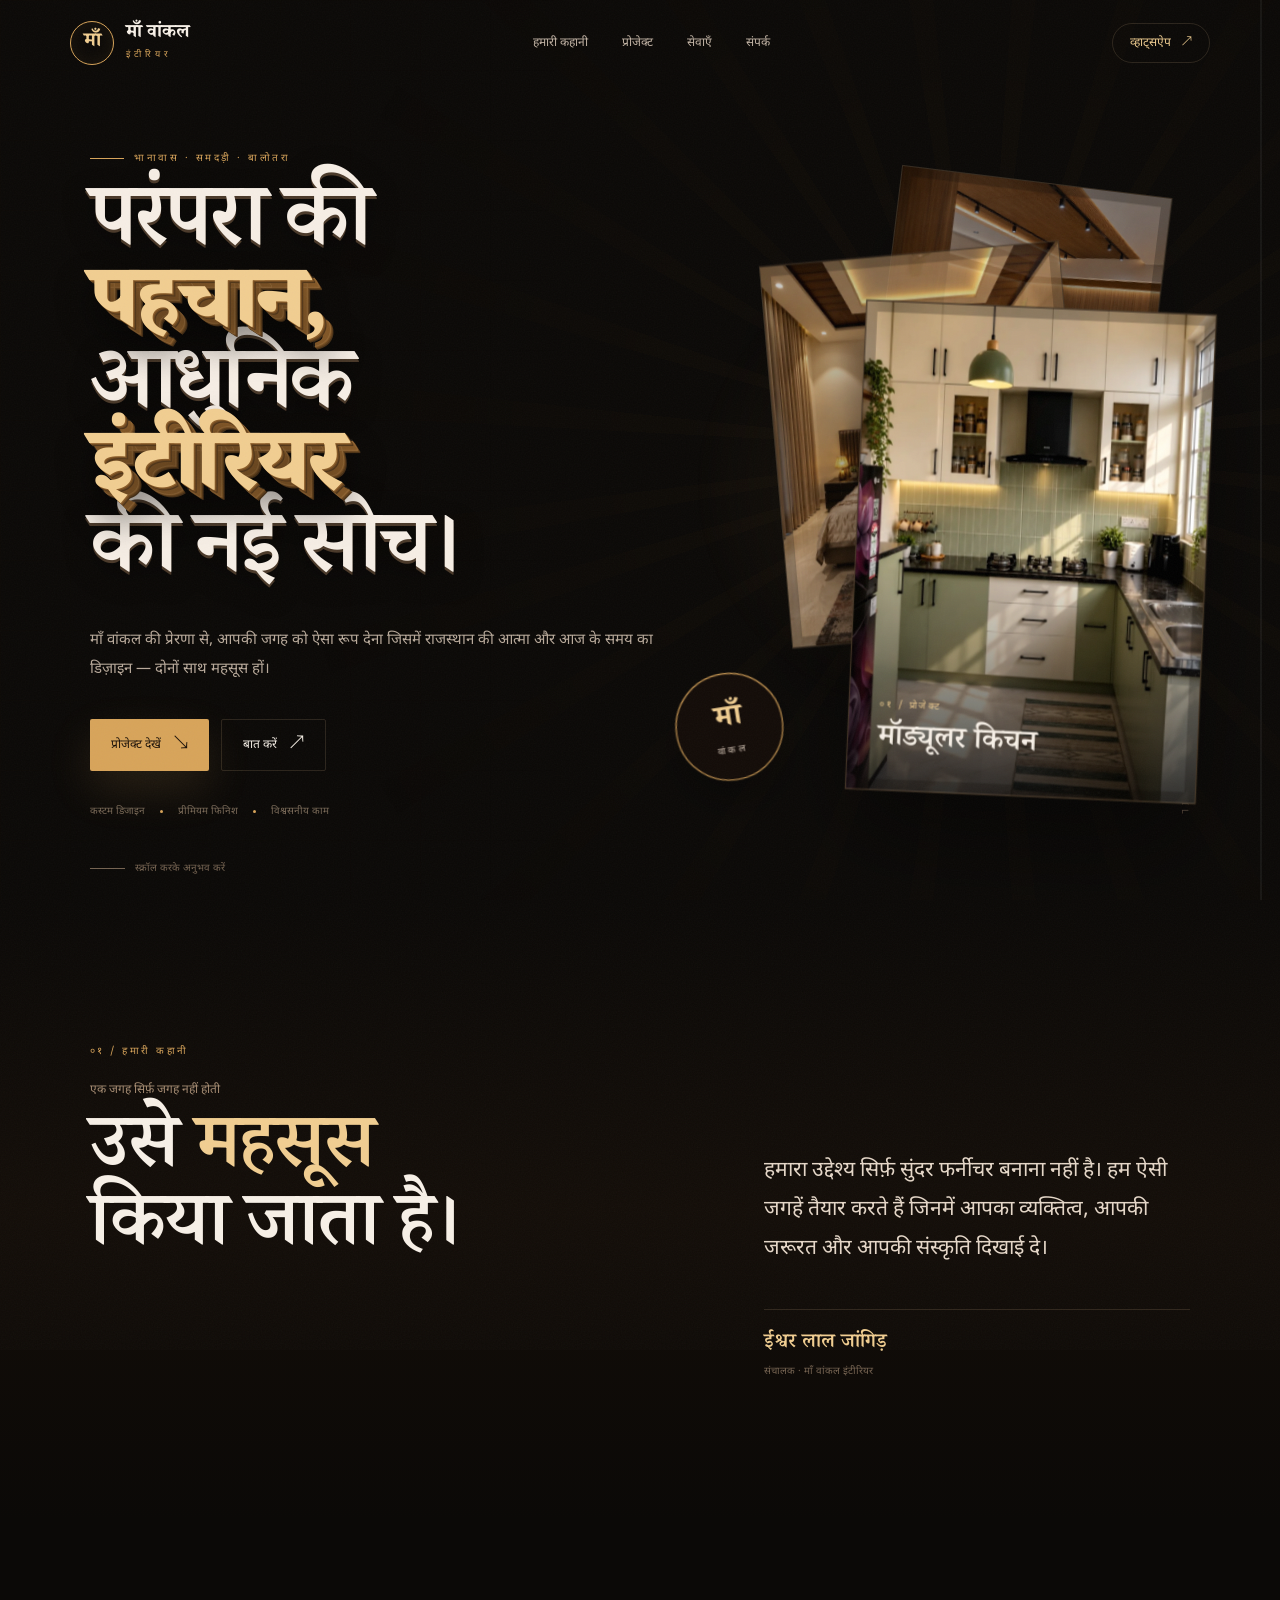
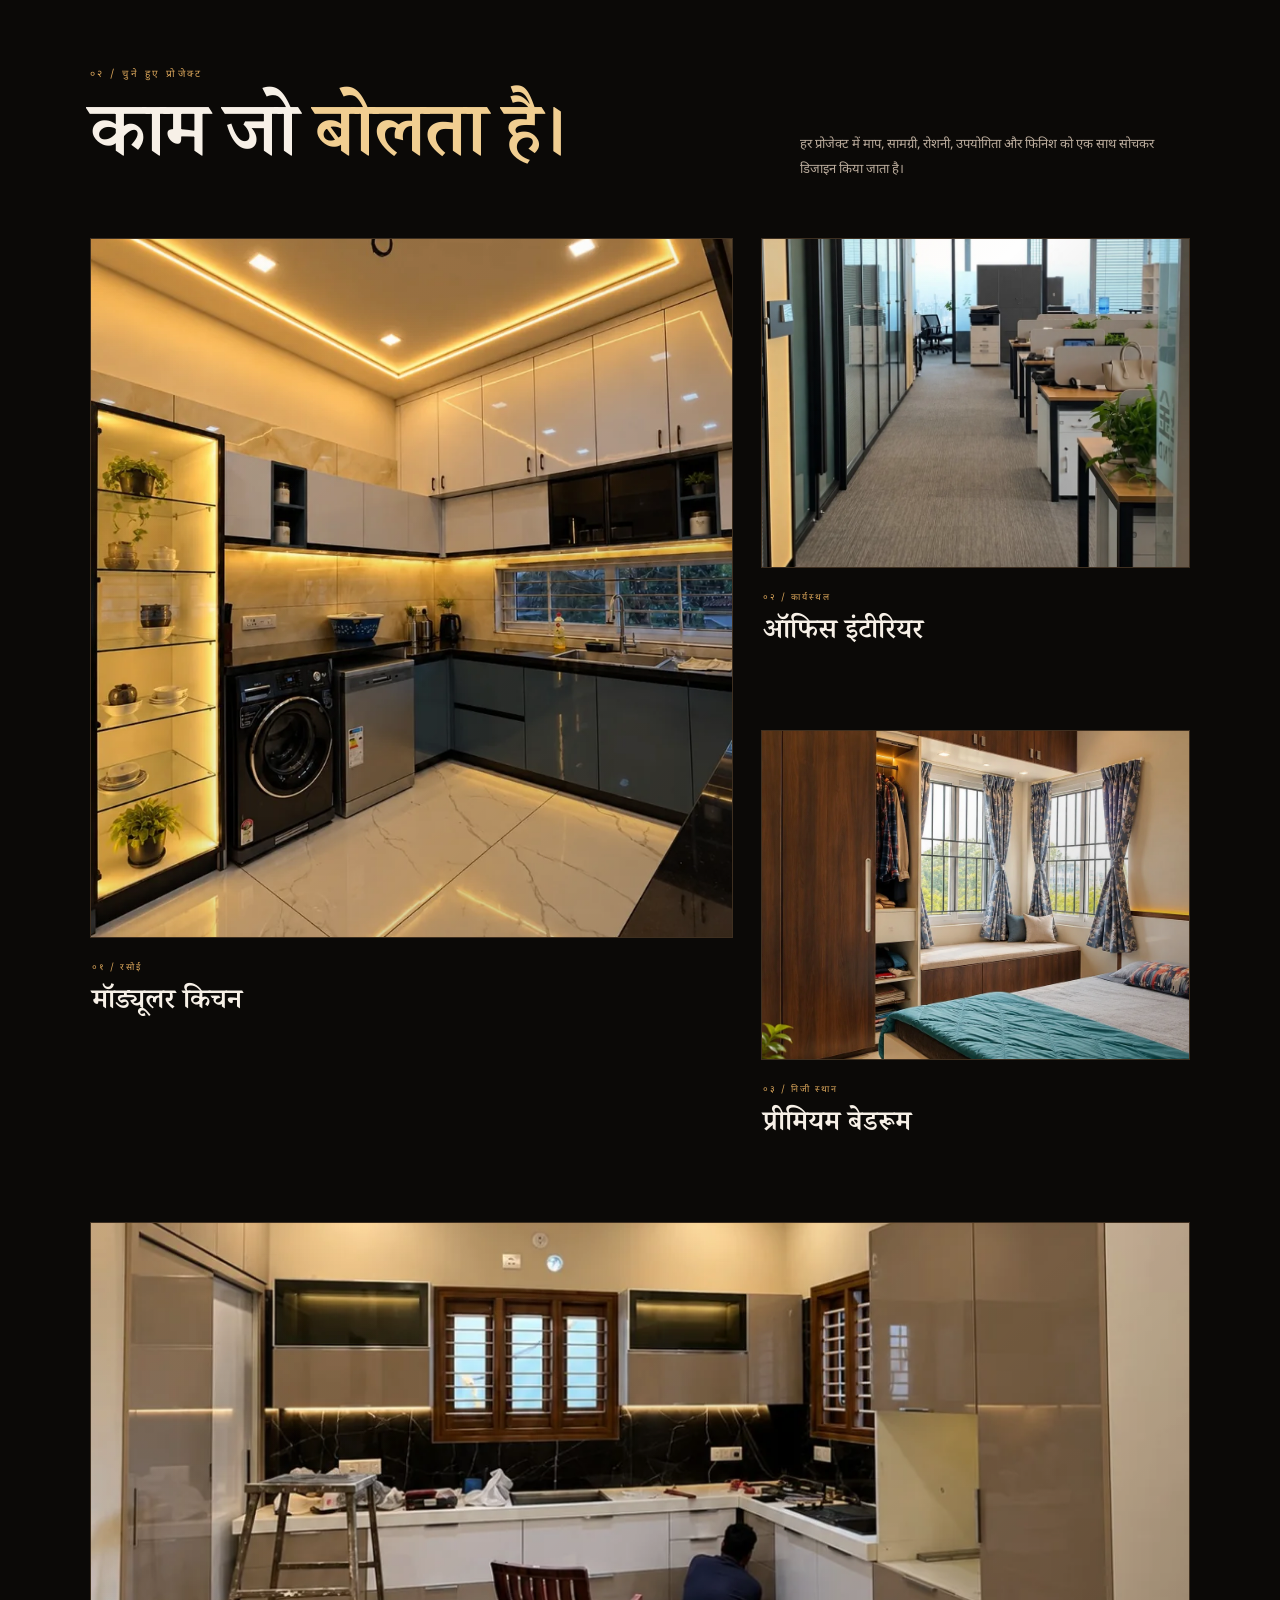
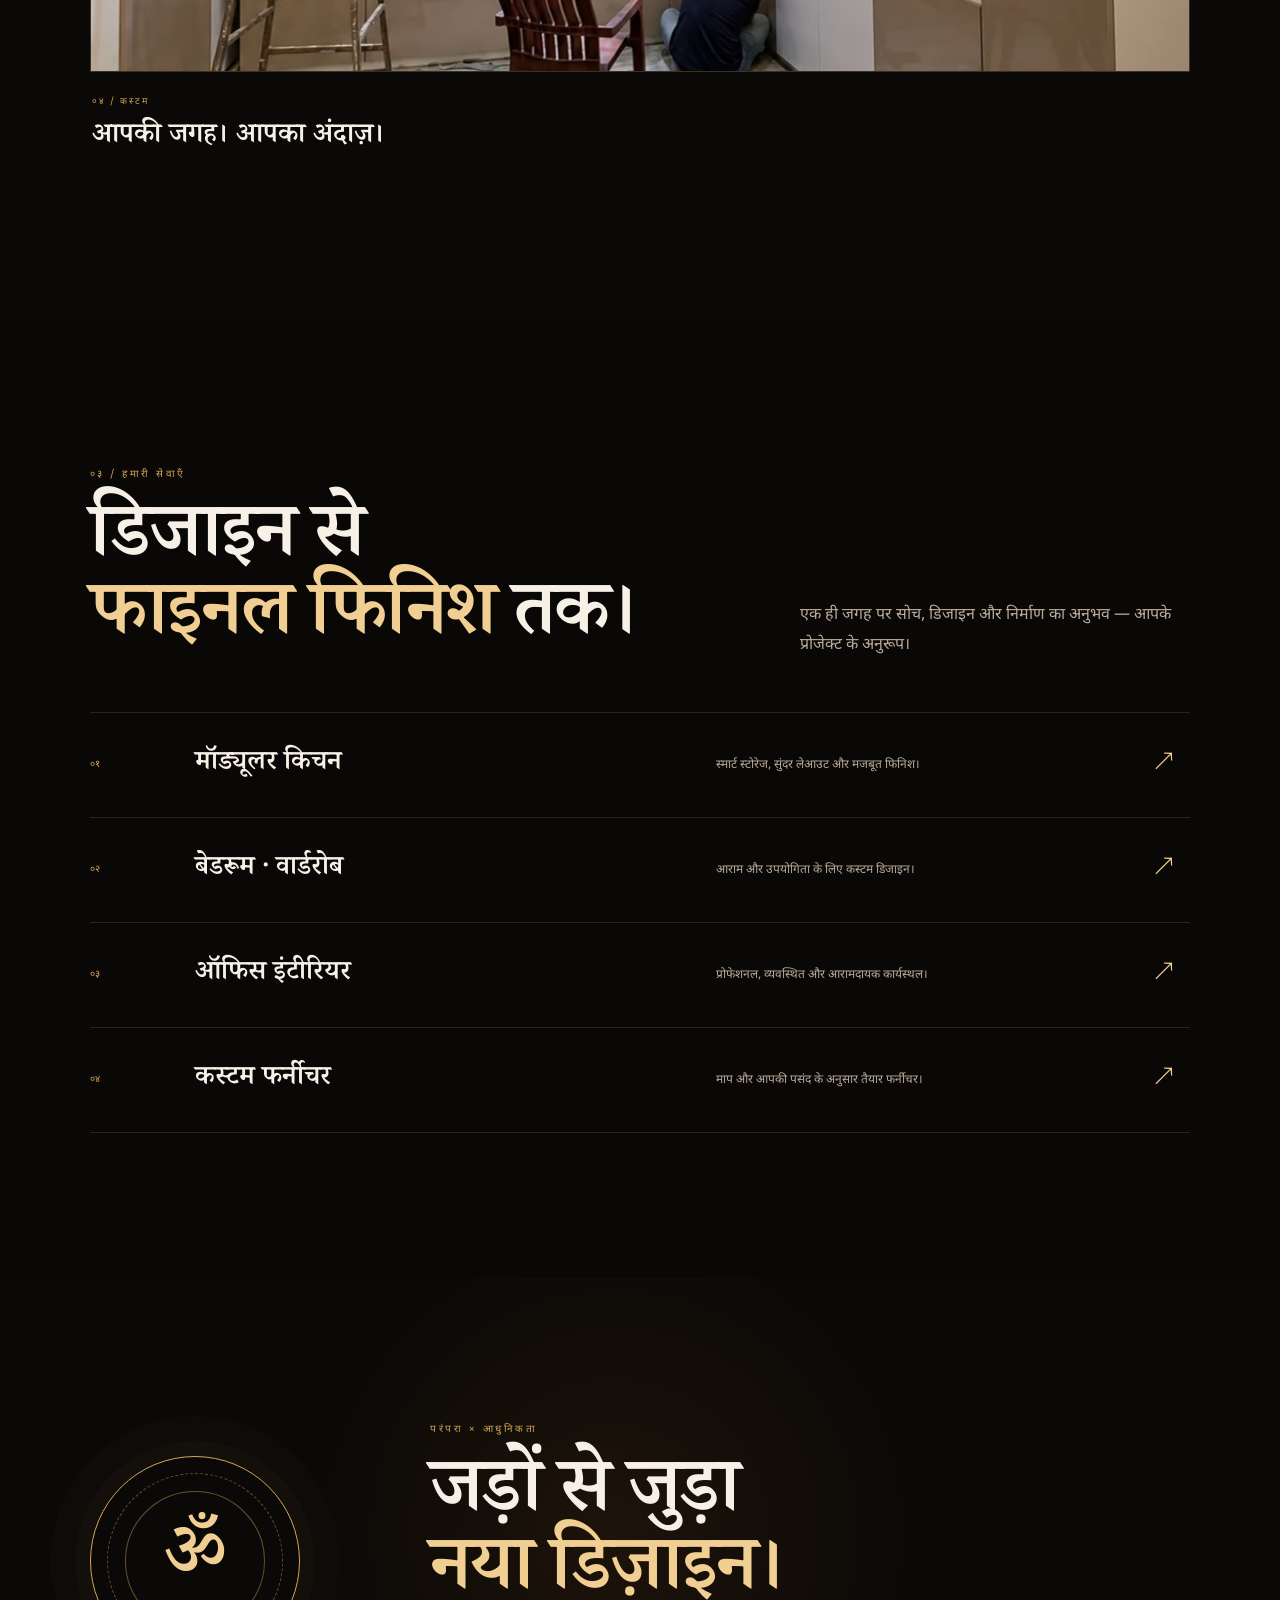
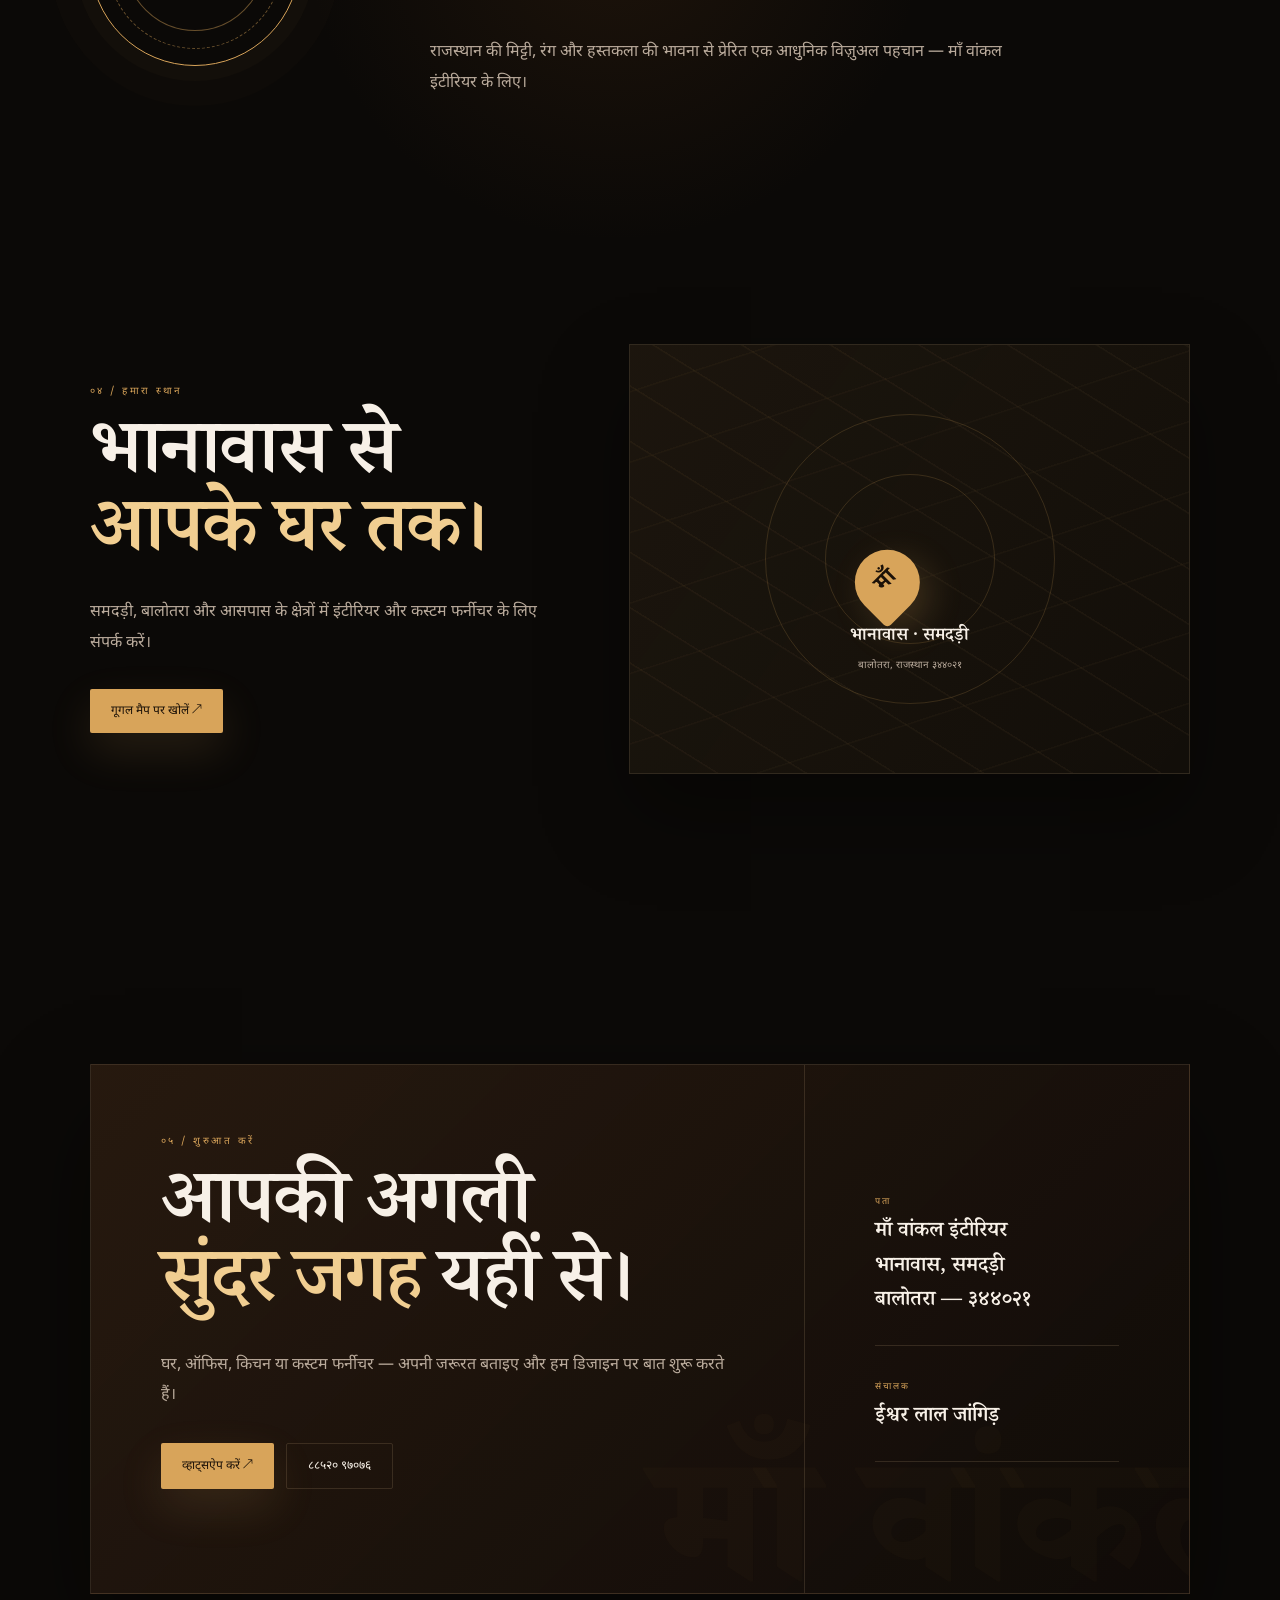
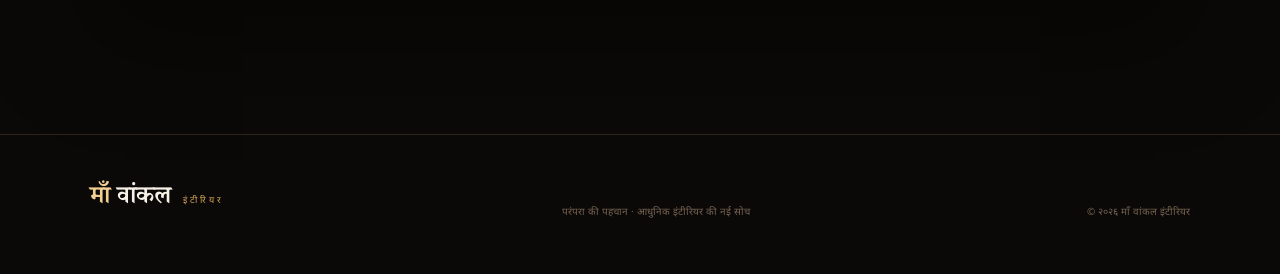
<file: index.html>
<!doctype html>
<html lang="hi">
<head>
<meta charset="utf-8">
<meta name="viewport" content="width=device-width, initial-scale=1">
<title>माँ वांकल इंटीरियर | प्रीमियम इंटीरियर एवं फर्नीचर | बालोतरा</title>
<meta name="description" content="माँ वांकल इंटीरियर — भानावास, समदड़ी, बालोतरा। मॉड्यूलर किचन, बेडरूम, वार्डरोब, ऑफिस इंटीरियर और कस्टम फर्नीचर।">
<meta name="keywords" content="माँ वांकल इंटीरियर, Maa Vankal Interior, interior designer Balotra, interior Samdari, modular kitchen Balotra, furniture Bhanawas, Jodhpur Rajasthan interior">
<meta name="author" content="माँ वांकल इंटीरियर">
<meta name="theme-color" content="#100d0a">
<meta property="og:type" content="website">
<meta property="og:title" content="माँ वांकल इंटीरियर">
<meta property="og:description" content="परंपरा की पहचान। आधुनिक इंटीरियर की नई सोच।">
<meta property="og:url" content="https://p-r-t-j-k.github.io/vankal-interior/">
<meta property="og:image" content="https://p-r-t-j-k.github.io/vankal-interior/kitchen-1.webp">
<link rel="canonical" href="https://p-r-t-j-k.github.io/vankal-interior/">
<link rel="icon" href="./favicon.svg" type="image/svg+xml">
<link rel="preconnect" href="https://fonts.googleapis.com">
<link rel="preconnect" href="https://fonts.gstatic.com" crossorigin>
<link href="https://fonts.googleapis.com/css2?family=Noto+Sans+Devanagari:wght@400;500;600;700;800;900&family=Noto+Serif+Devanagari:wght@500;600;700;800&display=swap" rel="stylesheet">
<link rel="stylesheet" href="./styles.css">
<script type="application/ld+json">
{
  "@context":"https://schema.org",
  "@type":"FurnitureStore",
  "name":"माँ वांकल इंटीरियर",
  "alternateName":"Maa Vankal Interior",
  "url":"https://p-r-t-j-k.github.io/vankal-interior/",
  "telephone":"+91-8852097076",
  "image":[
    "https://p-r-t-j-k.github.io/vankal-interior/kitchen-1.webp",
    "https://p-r-t-j-k.github.io/vankal-interior/office-1.webp",
    "https://p-r-t-j-k.github.io/vankal-interior/bedroom-1.webp"
  ],
  "address":{
    "@type":"PostalAddress",
    "streetAddress":"भानावास",
    "addressLocality":"समदड़ी",
    "addressRegion":"राजस्थान",
    "postalCode":"344021",
    "addressCountry":"IN"
  },
  "areaServed":["समदड़ी","बालोतरा","बाड़मेर","जोधपुर","राजस्थान"],
  "sameAs":[]
}
</script>
</head>
<body>
<div class="loader" id="loader"><div class="loader-mark">माँ</div><div class="loader-line"></div><span>वांकल इंटीरियर</span></div>
<div class="noise"></div>
<div class="cursor-glow" id="cursorGlow"></div>
<div class="scroll-line"><i id="scrollLine"></i></div>

<header class="nav" id="nav">
  <a href="#home" class="brand">
    <span class="brand-seal">माँ</span>
    <span><b>माँ वांकल</b><small>इंटीरियर</small></span>
  </a>
  <nav id="navMenu">
    <a href="#about">हमारी कहानी</a>
    <a href="#work">प्रोजेक्ट</a>
    <a href="#services">सेवाएँ</a>
    <a href="#contact">संपर्क</a>
  </nav>
  <a class="nav-button" href="https://wa.me/918852097076" target="_blank" rel="noopener">व्हाट्सऐप <span>↗</span></a>
  <button class="menu" id="menu" aria-label="मेन्यू">☰</button>
</header>

<main>
<section class="hero" id="home">
  <div class="hero-rays"></div>
  <div class="heritage-grid"></div>
  <div class="hero-copy reveal">
    <div class="kicker"><span></span> भानावास · समदड़ी · बालोतरा</div>
    <div class="hero-title-wrap" data-parallax="-0.12">
      <h1 class="hero-title">
        <span>परंपरा की</span>
        <strong data-text="पहचान,">पहचान,</strong>
        <span>आधुनिक</span>
        <strong data-text="इंटीरियर">इंटीरियर</strong>
        <span>की नई सोच।</span>
      </h1>
    </div>
    <p class="hero-sub">माँ वांकल की प्रेरणा से, आपकी जगह को ऐसा रूप देना जिसमें राजस्थान की आत्मा और आज के समय का डिज़ाइन — दोनों साथ महसूस हों।</p>
    <div class="hero-cta">
      <a class="button gold" href="#work">प्रोजेक्ट देखें <span>↘</span></a>
      <a class="button line" href="tel:+918852097076">बात करें <span>↗</span></a>
    </div>
    <div class="hero-meta"><span>कस्टम डिजाइन</span><i></i><span>प्रीमियम फिनिश</span><i></i><span>विश्वसनीय काम</span></div>
  </div>

  <div class="hero-stage" id="heroStage">
    <div class="stage-halo"></div>
    <div class="image-card card-a" data-depth="10"><img src="./office-2.webp" alt="माँ वांकल ऑफिस इंटीरियर"></div>
    <div class="image-card card-b" data-depth="18"><img src="./bedroom-2.webp" alt="माँ वांकल बेडरूम इंटीरियर"></div>
    <div class="image-card card-c" data-depth="28">
      <img src="./kitchen-1.webp" alt="माँ वांकल मॉड्यूलर किचन">
      <div class="card-overlay"></div>
      <div class="image-caption"><small>०१ / प्रोजेक्ट</small><b>मॉड्यूलर किचन</b></div>
    </div>
    <div class="seal-float">माँ<br><small>वांकल</small></div>
    <div class="stage-caption">DESIGN · CRAFT · DETAIL</div>
  </div>
  <div class="scroll-hint"><span></span> स्क्रॉल करके अनुभव करें</div>
</section>

<section class="statement section" id="about">
  <div class="section-index reveal">०१ / हमारी कहानी</div>
  <div class="statement-grid">
    <div class="reveal">
      <p class="eyebrow">एक जगह सिर्फ़ जगह नहीं होती</p>
      <h2 class="mega">उसे <em>महसूस</em><br>किया जाता है।</h2>
    </div>
    <div class="statement-copy reveal delay">
      <p>हमारा उद्देश्य सिर्फ़ सुंदर फर्नीचर बनाना नहीं है। हम ऐसी जगहें तैयार करते हैं जिनमें आपका व्यक्तित्व, आपकी जरूरत और आपकी संस्कृति दिखाई दे।</p>
      <div class="signature"><span>ईश्वर लाल जांगिड़</span><small>संचालक · माँ वांकल इंटीरियर</small></div>
    </div>
  </div>
</section>

<section class="showcase section" id="work">
  <div class="section-top reveal">
    <div><div class="section-index">०२ / चुने हुए प्रोजेक्ट</div><h2>काम जो <em>बोलता है।</em></h2></div>
    <p>हर प्रोजेक्ट में माप, सामग्री, रोशनी, उपयोगिता और फिनिश को एक साथ सोचकर डिजाइन किया जाता है।</p>
  </div>
  <div class="gallery">
    <article class="gallery-item item-tall reveal">
      <div class="photo"><img src="./kitchen-2.webp" alt="मॉड्यूलर किचन प्रोजेक्ट"></div>
      <div class="project-label"><small>०१ / रसोई</small><h3>मॉड्यूलर किचन</h3></div>
    </article>
    <article class="gallery-item reveal delay">
      <div class="photo"><img src="./office-1.webp" alt="ऑफिस इंटीरियर प्रोजेक्ट"></div>
      <div class="project-label"><small>०२ / कार्यस्थल</small><h3>ऑफिस इंटीरियर</h3></div>
    </article>
    <article class="gallery-item reveal">
      <div class="photo"><img src="./bedroom-1.webp" alt="बेडरूम इंटीरियर प्रोजेक्ट"></div>
      <div class="project-label"><small>०३ / निजी स्थान</small><h3>प्रीमियम बेडरूम</h3></div>
    </article>
    <article class="gallery-item item-wide reveal delay">
      <div class="photo"><img src="./kitchen-3.webp" alt="कस्टम किचन डिजाइन"></div>
      <div class="project-label"><small>०४ / कस्टम</small><h3>आपकी जगह। आपका अंदाज़।</h3></div>
    </article>
  </div>
</section>

<section class="services section" id="services">
  <div class="section-index reveal">०३ / हमारी सेवाएँ</div>
  <div class="service-heading reveal">
    <h2>डिजाइन से<br><em>फाइनल फिनिश</em> तक।</h2>
    <p>एक ही जगह पर सोच, डिजाइन और निर्माण का अनुभव — आपके प्रोजेक्ट के अनुरूप।</p>
  </div>
  <div class="service-list">
    <div class="service reveal"><span>०१</span><h3>मॉड्यूलर किचन</h3><p>स्मार्ट स्टोरेज, सुंदर लेआउट और मजबूत फिनिश।</p><b>↗</b></div>
    <div class="service reveal delay"><span>०२</span><h3>बेडरूम · वार्डरोब</h3><p>आराम और उपयोगिता के लिए कस्टम डिजाइन।</p><b>↗</b></div>
    <div class="service reveal"><span>०३</span><h3>ऑफिस इंटीरियर</h3><p>प्रोफेशनल, व्यवस्थित और आरामदायक कार्यस्थल।</p><b>↗</b></div>
    <div class="service reveal delay"><span>०४</span><h3>कस्टम फर्नीचर</h3><p>माप और आपकी पसंद के अनुसार तैयार फर्नीचर।</p><b>↗</b></div>
  </div>
</section>

<section class="heritage section">
  <div class="heritage-inner">
    <div class="mandala reveal"><div>ॐ</div></div>
    <div class="heritage-copy reveal delay">
      <div class="section-index">परंपरा × आधुनिकता</div>
      <h2>जड़ों से जुड़ा<br><em>नया डिज़ाइन।</em></h2>
      <p>राजस्थान की मिट्टी, रंग और हस्तकला की भावना से प्रेरित एक आधुनिक विज़ुअल पहचान — माँ वांकल इंटीरियर के लिए।</p>
    </div>
  </div>
</section>

<section class="location section">
  <div class="location-grid reveal">
    <div>
      <div class="section-index">०४ / हमारा स्थान</div>
      <h2>भानावास से<br><em>आपके घर तक।</em></h2>
      <p>समदड़ी, बालोतरा और आसपास के क्षेत्रों में इंटीरियर और कस्टम फर्नीचर के लिए संपर्क करें।</p>
      <a class="button gold" href="https://www.google.com/maps/search/?api=1&query=Vankal+Interior+Bhanawas+Samdari+Balotra+Rajasthan+344021" target="_blank" rel="noopener">गूगल मैप पर खोलें ↗</a>
    </div>
    <div class="map-card">
      <div class="map-art"><div class="map-ring r1"></div><div class="map-ring r2"></div><div class="map-pin">माँ</div><div class="map-label">भानावास · समदड़ी<br><small>बालोतरा, राजस्थान ३४४०२१</small></div></div>
    </div>
  </div>
</section>

<section class="contact section" id="contact">
  <div class="contact-card reveal">
    <div class="contact-main">
      <div class="section-index">०५ / शुरुआत करें</div>
      <h2>आपकी अगली<br><em>सुंदर जगह</em> यहीं से।</h2>
      <p>घर, ऑफिस, किचन या कस्टम फर्नीचर — अपनी जरूरत बताइए और हम डिजाइन पर बात शुरू करते हैं।</p>
      <div class="contact-buttons">
        <a class="button gold" href="https://wa.me/918852097076?text=नमस्ते%20माँ%20वांकल%20इंटीरियर,%20मुझे%20इंटीरियर%20के%20बारे%20में%20जानकारी%20चाहिए।" target="_blank" rel="noopener">व्हाट्सऐप करें ↗</a>
        <a class="button line" href="tel:+918852097076">८८५२० ९७०७६</a>
      </div>
    </div>
    <div class="contact-info">
      <div><small>पता</small><strong>माँ वांकल इंटीरियर<br>भानावास, समदड़ी<br>बालोतरा — ३४४०२१</strong></div>
      <div><small>संचालक</small><strong>ईश्वर लाल जांगिड़</strong></div>
    </div>
  </div>
</section>
</main>

<footer>
  <div class="footer-brand"><span>माँ</span> वांकल <small>इंटीरियर</small></div>
  <p>परंपरा की पहचान · आधुनिक इंटीरियर की नई सोच</p>
  <small>© २०२६ माँ वांकल इंटीरियर</small>
</footer>
<script src="./script.js"></script>
</body>
</html>
</file>
<file: styles.css>
:root{
--ink:#f7f0e7;--muted:#b9aa9b;--gold:#d8a45a;--gold2:#f1ce91;--sand:#6d4a2a;
--bg:#0b0907;--bg2:#15100b;--line:rgba(236,204,157,.14);
--serif:"Noto Serif Devanagari",serif;--sans:"Noto Sans Devanagari",sans-serif;
}
*{box-sizing:border-box;margin:0;padding:0}
html{scroll-behavior:smooth;background:var(--bg)}
body{background:var(--bg);color:var(--ink);font-family:var(--sans);overflow-x:hidden}
body:before{content:"";position:fixed;inset:0;z-index:-10;background:
radial-gradient(circle at 70% 10%,rgba(167,104,40,.15),transparent 28%),
radial-gradient(circle at 5% 70%,rgba(100,55,20,.13),transparent 25%),
linear-gradient(120deg,#0a0806,#16100b 55%,#0c0907)}
.noise{position:fixed;inset:-50%;width:200%;height:200%;z-index:90;pointer-events:none;opacity:.035;background-image:url("data:image/svg+xml,%3Csvg xmlns='http://www.w3.org/2000/svg' width='180' height='180' viewBox='0 0 180 180'%3E%3Cfilter id='n'%3E%3CfeTurbulence type='fractalNoise' baseFrequency='.75' numOctaves='4' stitchTiles='stitch'/%3E%3C/filter%3E%3Crect width='100%25' height='100%25' filter='url(%23n)'/%3E%3C/svg%3E")}
.cursor-glow{position:fixed;width:280px;height:280px;border-radius:50%;pointer-events:none;z-index:1;background:radial-gradient(circle,rgba(216,164,90,.09),transparent 65%);transform:translate(-50%,-50%);opacity:0;transition:opacity .3s}
.scroll-line{position:fixed;right:18px;top:0;width:2px;height:100vh;background:rgba(255,255,255,.05);z-index:60}.scroll-line i{display:block;width:100%;height:0;background:var(--gold)}
.loader{position:fixed;inset:0;background:#0a0806;z-index:200;display:grid;place-items:center;align-content:center;gap:15px;transition:opacity .8s,visibility .8s}.loader.hide{opacity:0;visibility:hidden}.loader-mark{width:80px;height:80px;border:1px solid var(--gold);border-radius:50%;display:grid;place-items:center;color:var(--gold2);font:700 34px var(--serif);box-shadow:0 0 50px rgba(216,164,90,.1)}.loader-line{width:90px;height:1px;background:linear-gradient(90deg,transparent,var(--gold),transparent);animation:load 1.4s infinite}.loader span{font-size:11px;letter-spacing:3px;color:var(--muted)}@keyframes load{0%{transform:scaleX(0)}100%{transform:scaleX(1)}}
.nav{position:fixed;top:0;left:0;right:0;height:86px;padding:0 5.5vw;display:flex;align-items:center;justify-content:space-between;z-index:80;border-bottom:1px solid transparent;transition:.5s}.nav.scrolled{height:72px;background:rgba(10,8,6,.78);backdrop-filter:blur(20px);border-color:var(--line)}
.brand{display:flex;gap:12px;align-items:center;color:var(--ink);text-decoration:none}.brand-seal{width:44px;height:44px;border:1px solid var(--gold);border-radius:50%;display:grid;place-items:center;font:700 20px var(--serif);color:var(--gold2);box-shadow:inset 0 0 20px rgba(216,164,90,.08)}.brand b{font:700 19px var(--serif);display:block;line-height:1}.brand small{font-size:9px;letter-spacing:4px;color:var(--gold);display:block;margin-top:5px}
.nav nav{display:flex;gap:34px}.nav nav a{color:#c4b5a6;text-decoration:none;font-size:12px;transition:.3s}.nav nav a:hover{color:var(--gold2)}
.nav-button{color:var(--gold2);border:1px solid var(--line);padding:11px 17px;border-radius:40px;text-decoration:none;font-size:12px}.nav-button span{margin-left:8px}.menu{display:none;border:0;background:none;color:var(--ink);font-size:27px}
.hero{min-height:100svh;position:relative;display:grid;grid-template-columns:1.03fr .97fr;align-items:center;padding:145px 7vw 75px;overflow:hidden;perspective:1400px}
.hero-rays{position:absolute;inset:-20%;z-index:-2;opacity:.48;background:repeating-conic-gradient(from 260deg at 69% 50%,rgba(216,164,90,.075) 0deg 3deg,transparent 3deg 13deg);mask-image:radial-gradient(circle at 69% 50%,#000,transparent 57%)}
.heritage-grid{position:absolute;inset:0;z-index:-1;opacity:.18;background-image:linear-gradient(rgba(216,164,90,.05) 1px,transparent 1px),linear-gradient(90deg,rgba(216,164,90,.05) 1px,transparent 1px);background-size:70px 70px;mask-image:linear-gradient(90deg,#000,transparent 75%)}
.hero-copy{position:relative;z-index:4;max-width:730px}.kicker,.section-index{font-size:10px;letter-spacing:2.5px;color:var(--gold);display:flex;gap:10px;align-items:center}.kicker span{width:34px;height:1px;background:var(--gold)}
.hero-title-wrap{margin:25px 0 28px;transform-style:preserve-3d}.hero-title{font:600 clamp(52px,7vw,108px)/.91 var(--serif);letter-spacing:-4px;transform-style:preserve-3d;text-wrap:balance}.hero-title span{display:block;color:#f6eee5;text-shadow:0 3px 0 #4a3929,0 10px 28px rgba(0,0,0,.48)}.hero-title strong{display:block;color:var(--gold2);font-weight:800;position:relative;text-shadow:1px 1px 0 #8a5c29,2px 2px 0 #6c471f,3px 3px 0 #4e3419,0 18px 35px rgba(0,0,0,.45);transform:translateZ(25px)}.hero-title strong:after{content:attr(data-text);position:absolute;inset:0;color:transparent;-webkit-text-stroke:1px rgba(242,204,145,.15);transform:translate3d(7px,7px,-15px);z-index:-1}
.hero-sub{max-width:610px;color:var(--muted);line-height:1.95;font-size:15px}.hero-cta{display:flex;gap:12px;margin:34px 0}.button{display:inline-flex;align-items:center;gap:13px;padding:14px 21px;border-radius:2px;text-decoration:none;font-size:12px;transition:.45s}.button span{font-size:17px}.button.gold{background:var(--gold);color:#1b1108;box-shadow:0 18px 45px rgba(216,164,90,.14)}.button.gold:hover{transform:translateY(-5px);box-shadow:0 24px 55px rgba(216,164,90,.22)}.button.line{border:1px solid var(--line);color:var(--ink)}.button.line:hover{border-color:var(--gold);transform:translateY(-5px)}
.hero-meta{display:flex;gap:15px;color:#796957;font-size:10px;align-items:center}.hero-meta i{width:3px;height:3px;background:var(--gold);border-radius:50%}
.hero-stage{height:680px;position:relative;transform-style:preserve-3d}.stage-halo{position:absolute;inset:10% 8%;border-radius:50%;background:radial-gradient(circle,rgba(216,164,90,.12),transparent 64%);filter:blur(10px)}.image-card{position:absolute;overflow:hidden;border:1px solid rgba(240,208,160,.22);background:#20150d;box-shadow:0 45px 90px rgba(0,0,0,.5);transform-style:preserve-3d;will-change:transform}.image-card:before{content:"";position:absolute;inset:0;border:10px solid rgba(15,10,7,.25);z-index:2;pointer-events:none}.image-card img{width:100%;height:100%;display:block;object-fit:cover;filter:saturate(.88) contrast(1.06);transition:transform 1s cubic-bezier(.2,.8,.2,1)}.card-a{width:54%;height:46%;right:1%;top:3%;transform:rotate(7deg) translateZ(-80px);opacity:.62}.card-b{width:56%;height:56%;right:22%;top:16%;transform:rotate(-5deg) translateZ(10px);opacity:.78}.card-c{width:62%;height:68%;right:3%;top:25%;transform:rotate(2.5deg) translateZ(80px)}.card-c:hover img{transform:scale(1.06)}.card-overlay{position:absolute;inset:0;background:linear-gradient(180deg,transparent 50%,rgba(0,0,0,.78));z-index:1}.image-caption{position:absolute;bottom:25px;left:28px;right:28px;z-index:3}.image-caption small{display:block;color:var(--gold2);font-size:9px;letter-spacing:2px;margin-bottom:5px}.image-caption b{font:600 28px var(--serif)}.seal-float{position:absolute;left:3%;bottom:10%;width:100px;height:100px;border:1px solid var(--gold);border-radius:50%;display:grid;place-items:center;align-content:center;text-align:center;background:rgba(20,12,8,.88);font:700 28px var(--serif);color:var(--gold2);box-shadow:0 20px 55px rgba(0,0,0,.4);transform:rotate(-9deg) translateZ(100px)}.seal-float small{font:500 9px var(--sans);letter-spacing:3px;color:var(--muted)}.stage-caption{position:absolute;right:0;bottom:1%;font:9px var(--sans);letter-spacing:4px;color:#685646;writing-mode:vertical-rl}
.scroll-hint{position:absolute;bottom:25px;left:7vw;font-size:10px;color:#756351;display:flex;align-items:center;gap:10px}.scroll-hint span{width:35px;height:1px;background:#756351}
.section{padding:145px 7vw;position:relative}.section-index{margin-bottom:24px}
.statement{background:linear-gradient(180deg,transparent,rgba(75,44,19,.13),transparent)}.statement-grid{display:grid;grid-template-columns:1fr .8fr;gap:11vw}.eyebrow{font-size:12px;color:#a88e74;margin-bottom:18px}.mega,.section-top h2,.service-heading h2,.heritage h2,.location h2,.contact h2{font:600 clamp(48px,6vw,88px)/1.02 var(--serif);letter-spacing:-2px}.mega em,.section-top h2 em,.service-heading h2 em,.heritage h2 em,.location h2 em,.contact h2 em{font-style:normal;color:var(--gold2)}.statement-copy{padding-top:70px}.statement-copy>p{font-size:21px;line-height:1.85;color:#e5d7c8}.signature{border-top:1px solid var(--line);margin-top:40px;padding-top:18px;display:flex;flex-direction:column}.signature span{font:600 20px var(--serif);color:var(--gold2)}.signature small{color:#776553;font-size:10px;margin-top:5px}
.section-top{display:flex;justify-content:space-between;align-items:end;gap:40px;margin-bottom:55px}.section-top>p{max-width:390px;color:var(--muted);line-height:1.9;font-size:13px}
.gallery{display:grid;grid-template-columns:1.2fr .8fr;gap:42px 28px}.gallery-item{min-height:450px}.gallery-item.item-tall{grid-row:span 2}.gallery-item.item-wide{grid-column:1/-1}.photo{height:330px;overflow:hidden;background:#21150c;border:1px solid var(--line);position:relative}.item-tall .photo{height:700px}.item-wide .photo{height:450px}.photo:after{content:"";position:absolute;inset:0;background:linear-gradient(135deg,rgba(216,164,90,.07),transparent 35%,rgba(0,0,0,.22));pointer-events:none}.photo img{width:100%;height:100%;object-fit:cover;display:block;transition:transform 1.1s cubic-bezier(.2,.8,.2,1),filter .8s}.gallery-item:hover img{transform:scale(1.055);filter:saturate(1.02)}.project-label{padding:18px 2px}.project-label small{font-size:9px;letter-spacing:2px;color:var(--gold)}.project-label h3{font:600 28px var(--serif);margin-top:5px}
.services{background:#0a0806}.service-heading{display:flex;justify-content:space-between;align-items:end;gap:40px;margin-bottom:50px}.service-heading p{max-width:390px;color:var(--muted);line-height:1.9}.service-list{border-top:1px solid var(--line)}.service{display:grid;grid-template-columns:80px 1.2fr 1fr 35px;align-items:center;gap:25px;padding:31px 0;border-bottom:1px solid var(--line);transition:.5s}.service:hover{padding-left:18px;background:linear-gradient(90deg,rgba(216,164,90,.06),transparent)}.service>span{color:var(--gold);font-size:10px}.service h3{font:600 27px var(--serif)}.service p{font-size:12px;color:var(--muted)}.service b{font-size:22px;font-weight:400;color:var(--gold2)}
.heritage{background:radial-gradient(circle at 48% 45%,rgba(111,65,25,.18),transparent 42%)}.heritage-inner{max-width:1100px;margin:auto;display:grid;grid-template-columns:250px 1fr;gap:90px;align-items:center}.mandala{width:210px;height:210px;border:1px solid var(--gold);border-radius:50%;display:grid;place-items:center;position:relative;box-shadow:0 0 0 15px rgba(216,164,90,.025),0 0 0 40px rgba(216,164,90,.012)}.mandala:before,.mandala:after{content:"";position:absolute;border:1px dashed rgba(216,164,90,.45);border-radius:50%}.mandala:before{inset:16px}.mandala:after{inset:34px;transform:rotate(45deg);border-style:solid}.mandala div{font:600 70px var(--serif);color:var(--gold2)}.heritage-copy p{max-width:590px;color:var(--muted);line-height:1.9;margin-top:22px}
.location{padding-top:100px}.location-grid{max-width:1200px;margin:auto;display:grid;grid-template-columns:.9fr 1.1fr;gap:80px;align-items:center}.location h2{margin-bottom:20px}.location p{color:var(--muted);line-height:1.9;max-width:470px;margin-bottom:30px}.map-card{height:430px;border:1px solid var(--line);overflow:hidden;background:#120e09;position:relative;box-shadow:0 40px 80px rgba(0,0,0,.35)}.map-art{position:absolute;inset:0;background:linear-gradient(125deg,rgba(216,164,90,.05),transparent),repeating-linear-gradient(32deg,transparent 0 45px,rgba(216,164,90,.05) 46px 47px),repeating-linear-gradient(-18deg,transparent 0 65px,rgba(216,164,90,.035) 66px 67px)}.map-ring{position:absolute;border:1px solid rgba(216,164,90,.18);border-radius:50%;left:50%;top:50%;transform:translate(-50%,-50%)}.r1{width:290px;height:290px}.r2{width:170px;height:170px}.map-pin{position:absolute;left:50%;top:50%;transform:translate(-50%,-70%);width:65px;height:65px;border-radius:50% 50% 50% 5px;rotate:-45deg;background:var(--gold);display:grid;place-items:center;color:#1b1108;font:700 23px var(--serif);box-shadow:0 15px 35px rgba(216,164,90,.2)}.map-pin::first-letter{rotate:45deg}.map-label{position:absolute;left:50%;top:65%;transform:translateX(-50%);text-align:center;color:var(--ink);font:600 18px var(--serif);white-space:nowrap}.map-label small{font:400 10px var(--sans);color:var(--muted)}
.contact{padding-bottom:140px}.contact-card{max-width:1250px;margin:auto;border:1px solid var(--line);background:linear-gradient(135deg,rgba(64,40,22,.52),rgba(16,11,8,.86));display:grid;grid-template-columns:1.3fr .7fr;min-height:530px;box-shadow:0 45px 100px rgba(0,0,0,.42);position:relative;overflow:hidden}.contact-card:after{content:"माँ वांकल";position:absolute;right:-90px;bottom:-100px;font:800 180px var(--serif);color:rgba(216,164,90,.025);white-space:nowrap}.contact-main,.contact-info{padding:70px}.contact-main{border-right:1px solid var(--line)}.contact h2{margin-bottom:22px}.contact-main p{max-width:610px;color:var(--muted);line-height:1.9}.contact-buttons{display:flex;gap:12px;margin-top:32px;flex-wrap:wrap}.contact-info{display:flex;flex-direction:column;justify-content:center;gap:35px}.contact-info>div{padding-bottom:25px;border-bottom:1px solid var(--line)}.contact-info small{display:block;color:var(--gold);font-size:9px;letter-spacing:2px;margin-bottom:8px}.contact-info strong{font:600 21px/1.65 var(--serif)}
footer{border-top:1px solid var(--line);padding:45px 7vw 55px;display:flex;align-items:end;justify-content:space-between;gap:20px;flex-wrap:wrap;color:#756252}footer .footer-brand{font:600 25px var(--serif);color:var(--ink)}footer .footer-brand span{color:var(--gold2)}footer .footer-brand small{font:400 9px var(--sans);letter-spacing:3px;color:var(--gold);margin-left:5px}footer p,footer>small{font-size:10px}
.reveal{opacity:0;transform:translate3d(0,55px,0) scale(.985);transition:opacity 1s cubic-bezier(.2,.7,.2,1),transform 1.15s cubic-bezier(.2,.8,.2,1)}.reveal.visible{opacity:1;transform:none}.delay{transition-delay:.14s}
@media(max-width:900px){
.nav{padding:0 5vw}.nav nav{display:none;position:absolute;top:75px;left:5vw;right:5vw;padding:22px;background:rgba(12,9,7,.97);border:1px solid var(--line);flex-direction:column;gap:18px}.nav nav.open{display:flex}.menu{display:block}.nav-button{display:none}
.hero{grid-template-columns:1fr;padding:125px 6vw 75px}.hero-stage{height:540px;margin-top:10px}.card-a{right:0}.card-b{right:20%}.card-c{right:3%}.stage-caption{right:1%}
.statement-grid,.location-grid,.contact-card,.heritage-inner{grid-template-columns:1fr}.statement-copy{padding-top:0}.gallery{grid-template-columns:1fr}.gallery-item.item-tall{grid-row:auto}.gallery-item.item-wide{grid-column:auto}.item-tall .photo,.item-wide .photo,.photo{height:410px}.service-heading,.section-top{display:block}.service-heading p,.section-top>p{margin-top:20px}.contact-main{border-right:0;border-bottom:1px solid var(--line)}.contact-main,.contact-info{padding:45px}.map-card{height:360px}
}
@media(max-width:560px){
.scroll-line{display:none}.hero{padding:120px 5vw 60px}.hero-title{font-size:48px;letter-spacing:-2px}.hero-stage{height:430px}.card-c{height:67%;top:24%}.card-b{height:54%;top:15%}.card-a{height:43%}.seal-float{width:75px;height:75px;font-size:20px}.seal-float small{font-size:7px}.stage-caption{font-size:7px}.section{padding:105px 5vw}.mega,.section-top h2,.service-heading h2,.heritage h2,.location h2,.contact h2{font-size:45px}.service{grid-template-columns:42px 1fr 28px}.service p{display:none}.service h3{font-size:21px}.contact-main,.contact-info{padding:34px 25px}.location-grid{gap:45px}.hero-meta{gap:8px}.hero-meta i{display:none}
}
</file>
